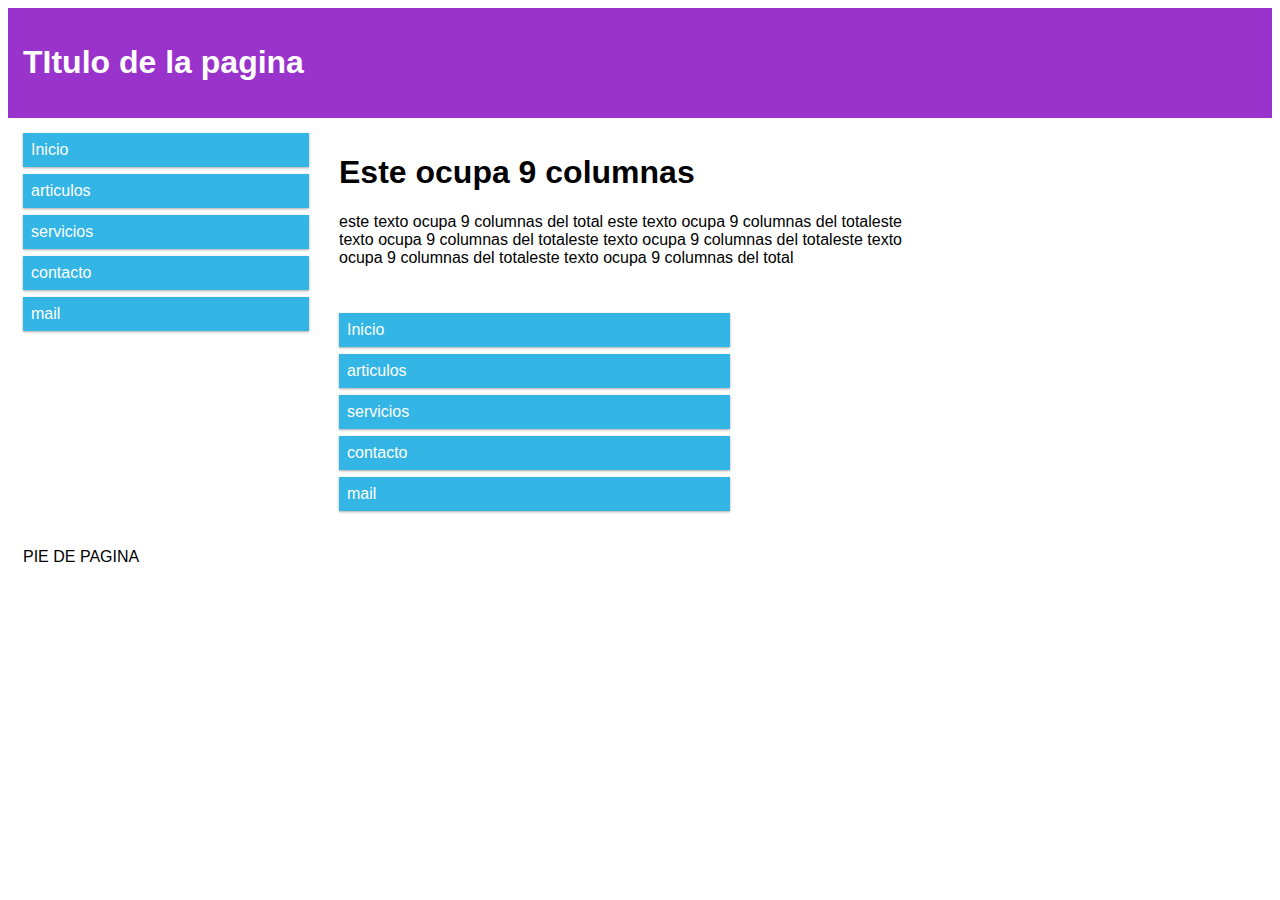
<file: index.html>
<!DOCTYPE html>
<html lang="en">
<head>
    <meta charset="UTF-8">
    <meta name="viewport" content="width=device-width, initial-scale=1.0">
    <title>Mi CV</title>

    <link rel="stylesheet" href="css/estilos2.css">
</head>
<body>

    <div class="header">
        <h1>TItulo de la pagina</h1>
    </div>
    
    <div class="row">
        <div class="col-3 menu">
            <ul>
                <li>Inicio</li>
                <li>articulos</li>
                <li>servicios</li>
                <li>contacto</li>
                <li>mail</li>
            </ul>
        </div>


        <div class="col-6">
            <h1>Este ocupa 9 columnas</h1>
            <p>este texto ocupa 9 columnas del total este texto ocupa 9 columnas del totaleste texto ocupa 9 columnas del totaleste texto ocupa 9 columnas del totaleste texto ocupa 9 columnas del totaleste texto ocupa 9 columnas del total</p>
        </div>

        <div class="col-4 menu">
            <ul>
                <li>Inicio</li>
                <li>articulos</li>
                <li>servicios</li>
                <li>contacto</li>
                <li>mail</li>
            </ul>
        </div>
    </div>

        <div class="row">
            <div class="col-12">PIE DE PAGINA</div>
        </div>
</body>
</html>
</file>
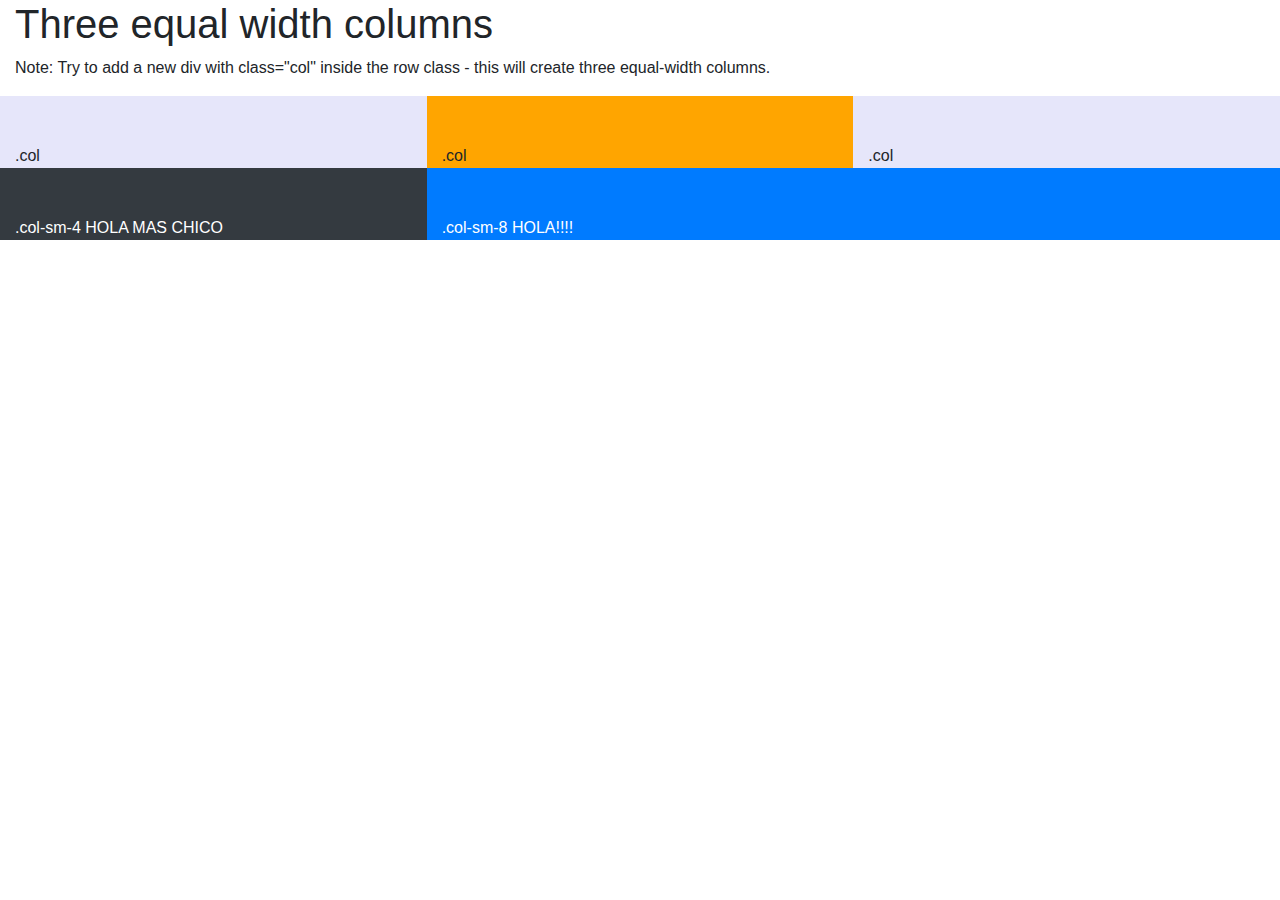
<file: boot.html>
<!DOCTYPE html>
<html lang="en">
<head>
  <title>Bootstrap Example</title>
  <meta charset="utf-8">
  <meta name="viewport" content="width=device-width, initial-scale=1">
  <link rel="stylesheet" href="https://maxcdn.bootstrapcdn.com/bootstrap/4.5.0/css/bootstrap.min.css">
  <script src="https://ajax.googleapis.com/ajax/libs/jquery/3.5.1/jquery.min.js"></script>
  <script src="https://cdnjs.cloudflare.com/ajax/libs/popper.js/1.16.0/umd/popper.min.js"></script>
  <script src="https://maxcdn.bootstrapcdn.com/bootstrap/4.5.0/js/bootstrap.min.js"></script>
</head>
<body>

<div class="container-fluid">
  <h1>Three equal width columns</h1>
  <p>Note: Try to add a new div with class="col" inside the row class - this will create three equal-width columns.</p>
  <div class="row">
    <div class="col-12 col-md-4 col-lg-4 pt-5" style="background-color:lavender;">.col</div>
    <div class="col-12 col-md-4 col-lg-4 pt-5 " style="background-color:orange;">.col</div>
    <div class="col-12 col-md-4 col-lg-4 pt-5" style="background-color:lavender;">.col</div>
  </div>
  <div class="row">
    <div class="col-12 col-sm-4 pt-5 bg-dark text-white" >.col-sm-4 HOLA MAS CHICO</div>
    <div class="col-12 col-sm-8 pt-5 bg-primary text-white" >.col-sm-8 HOLA!!!!</div>
  </div>
</div>

</body>
</html>
</file>
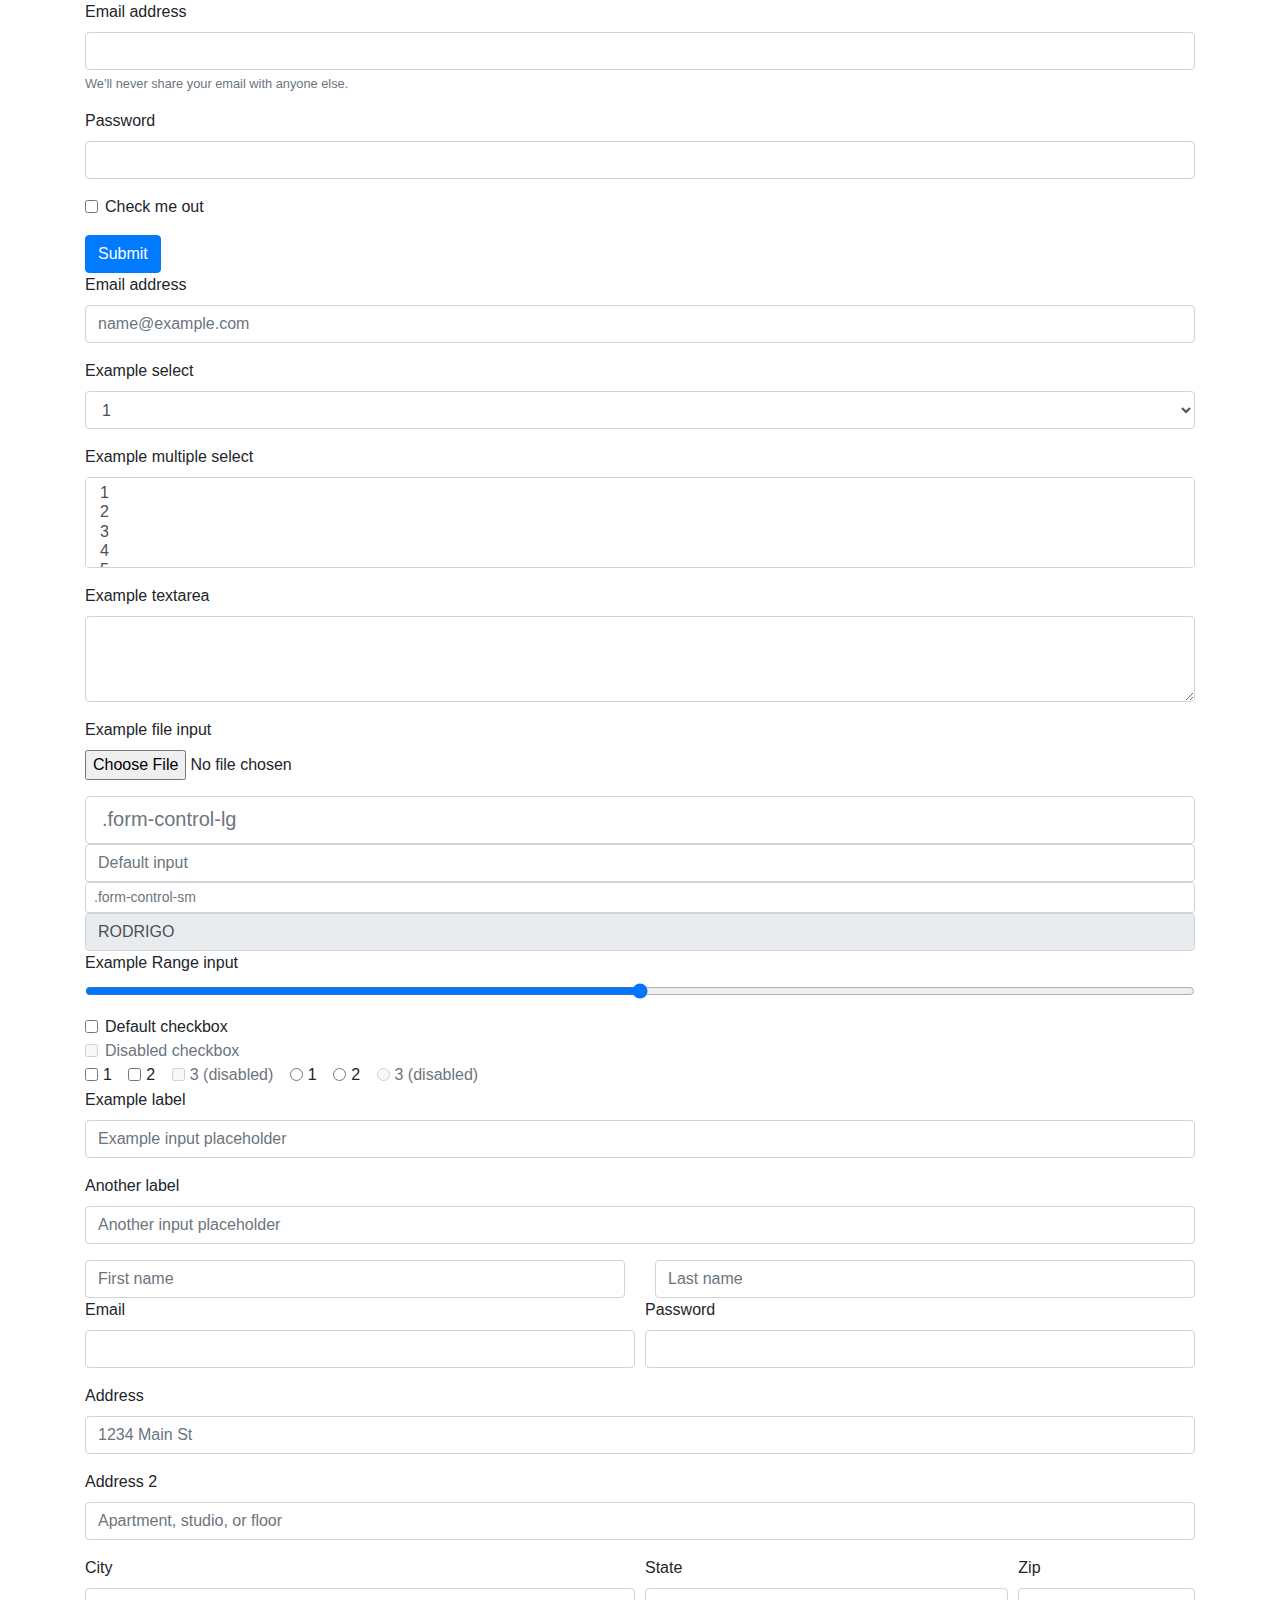
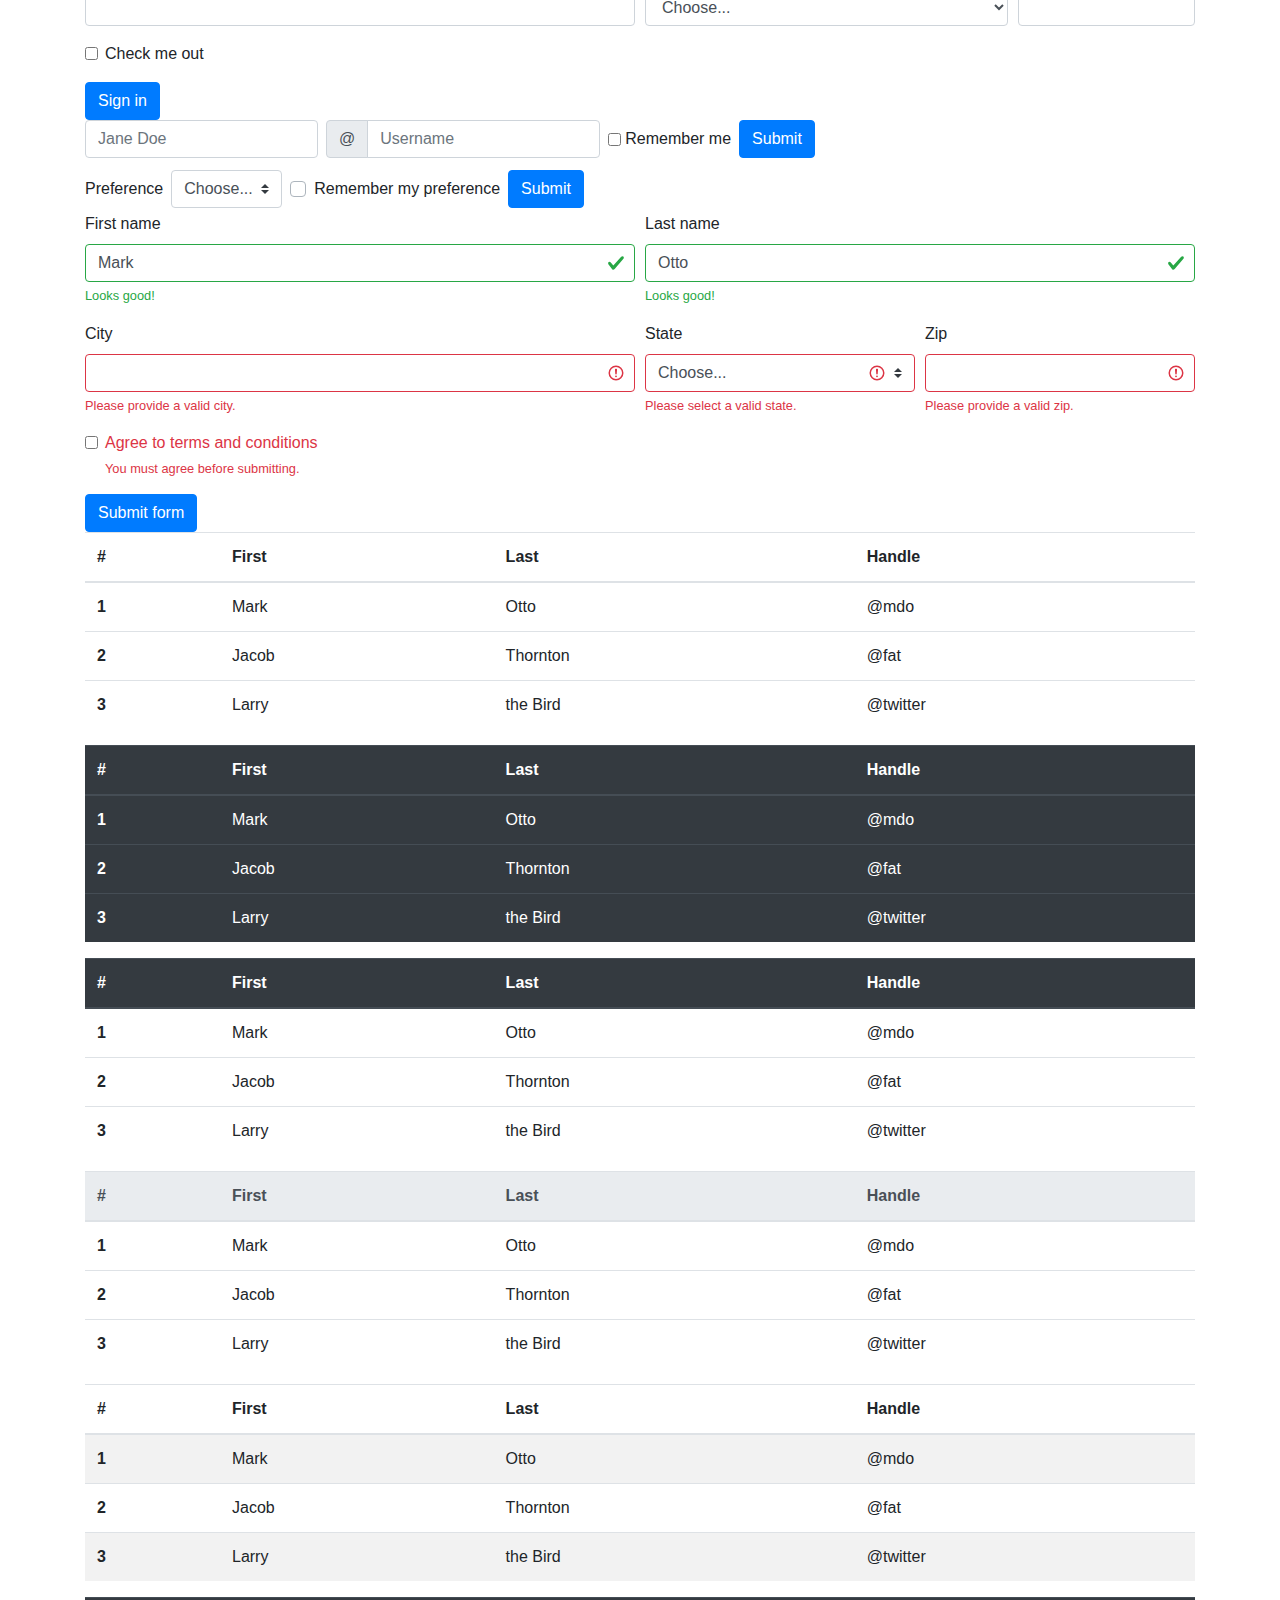
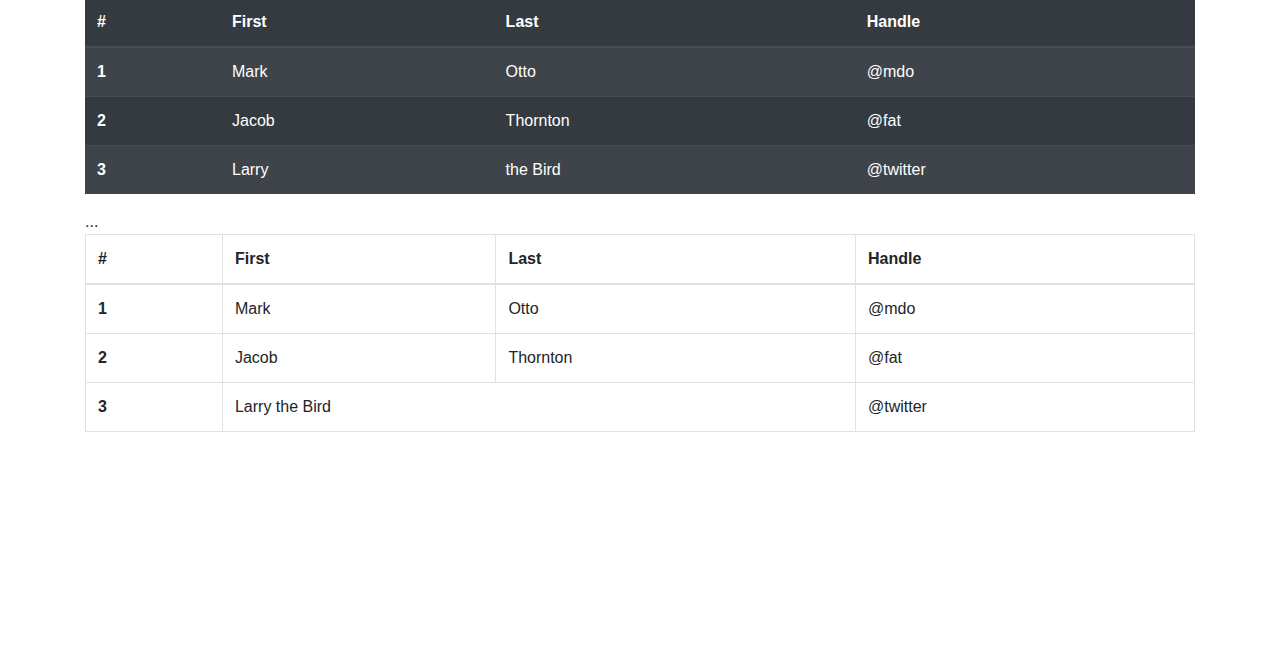
<file: index3.html>
<!DOCTYPE html>
<html lang="en">
<head>
    <meta charset="UTF-8">
    <meta name="viewport" content="width=device-width, initial-scale=1.0">
    <title>Document</title>
        <!-- Latest compiled and minified CSS -->
        <link rel="stylesheet" href="https://maxcdn.bootstrapcdn.com/bootstrap/4.5.0/css/bootstrap.min.css">

        <!-- jQuery library -->
        <script src="https://ajax.googleapis.com/ajax/libs/jquery/3.5.1/jquery.min.js"></script>
    
        <!-- Popper JS -->
        <script src="https://cdnjs.cloudflare.com/ajax/libs/popper.js/1.16.0/umd/popper.min.js"></script>
    
        <!-- Latest compiled JavaScript -->
        <script src="https://maxcdn.bootstrapcdn.com/bootstrap/4.5.0/js/bootstrap.min.js"></script>
    
</head>
<body>
    
<div class="container">
    <form> 
        <div class="form-group"> 
            <label for="exampleInputEmail1">Email address</label> 
            <input type="email" class="form-control" id="exampleInputEmail1" aria-describedby="emailHelp"> 
            <small id="emailHelp" class="form-text text-muted">We'll never share your email with anyone else.</small> 
        </div> 
        <div class="form-group"> 
            <label for="exampleInputPassword1">Password</label> 
            <input type="password" class="form-control" id="exampleInputPassword1"> 
        </div> 
        <div class="form-group form-check"> 
            <input type="checkbox" class="form-check-input" id="exampleCheck1"> 
            <label class="form-check-label" for="exampleCheck1">Check me out</label> 
        </div> 
        <button type="submit" class="btn btn-primary">Submit</button> 
    </form>



    <form>
        <div class="form-group">
          <label for="exampleFormControlInput1">Email address</label>
          <input type="email" class="form-control" id="exampleFormControlInput1" placeholder="name@example.com">
        </div>
        <div class="form-group">
          <label for="exampleFormControlSelect1">Example select</label>
          <select class="form-control" id="exampleFormControlSelect1">
            <option>1</option>
            <option>2</option>
            <option>3</option>
            <option>4</option>
            <option>5</option>
          </select>
        </div>
        <div class="form-group">
          <label for="exampleFormControlSelect2">Example multiple select</label>
          <select multiple class="form-control" id="exampleFormControlSelect2">
            <option>1</option>
            <option>2</option>
            <option>3</option>
            <option>4</option>
            <option>5</option>
          </select>
        </div>
        <div class="form-group">
          <label for="exampleFormControlTextarea1">Example textarea</label>
          <textarea class="form-control" id="exampleFormControlTextarea1" rows="3"></textarea>
        </div>
      </form>






      <form> <div class="form-group"> <label for="exampleFormControlFile1">Example file input</label> <input type="file" class="form-control-file" id="exampleFormControlFile1"> </div> </form>







    <input class="form-control form-control-lg" type="text" placeholder=".form-control-lg">
    <input class="form-control" type="text" placeholder="Default input">
    <input class="form-control form-control-sm" type="text" placeholder=".form-control-sm">




    <input class="form-control" type="text" placeholder="Readonly input here..." value="RODRIGO" readonly>




    <form> <div class="form-group"> <label for="formControlRange">Example Range input</label> <input type="range" class="form-control-range" id="formControlRange"> </div> </form>



    <div class="form-check">
        <input class="form-check-input" type="checkbox" value="" id="defaultCheck1">
        <label class="form-check-label" for="defaultCheck1">
          Default checkbox
        </label>
      </div>
      <div class="form-check">
        <input class="form-check-input" type="checkbox" value="" id="defaultCheck2" disabled>
        <label class="form-check-label" for="defaultCheck2">
          Disabled checkbox
        </label>
      </div>



      <div class="form-check form-check-inline">
        <input class="form-check-input" type="checkbox" id="inlineCheckbox1" value="option1">
        <label class="form-check-label" for="inlineCheckbox1">1</label>
      </div>
      <div class="form-check form-check-inline">
        <input class="form-check-input" type="checkbox" id="inlineCheckbox2" value="option2">
        <label class="form-check-label" for="inlineCheckbox2">2</label>
      </div>
      <div class="form-check form-check-inline">
        <input class="form-check-input" type="checkbox" id="inlineCheckbox3" value="option3" disabled>
        <label class="form-check-label" for="inlineCheckbox3">3 (disabled)</label>
      </div>




      <div class="form-check form-check-inline">
        <input class="form-check-input" type="radio" name="inlineRadioOptions" id="inlineRadio1" value="option1">
        <label class="form-check-label" for="inlineRadio1">1</label>
      </div>
      <div class="form-check form-check-inline">
        <input class="form-check-input" type="radio" name="inlineRadioOptions" id="inlineRadio2" value="option2">
        <label class="form-check-label" for="inlineRadio2">2</label>
      </div>
      <div class="form-check form-check-inline">
        <input class="form-check-input" type="radio" name="inlineRadioOptions" id="inlineRadio3" value="option3" disabled>
        <label class="form-check-label" for="inlineRadio3">3 (disabled)</label>
      </div>



<form>
  <div class="form-group">
    <label for="formGroupExampleInput">Example label</label>
    <input type="text" class="form-control" id="formGroupExampleInput" placeholder="Example input placeholder">
  </div>
  <div class="form-group">
    <label for="formGroupExampleInput2">Another label</label>
    <input type="text" class="form-control" id="formGroupExampleInput2" placeholder="Another input placeholder">
  </div>
</form>





<form>
    <div class="row">
      <div class="col">
        <input type="text" class="form-control" placeholder="First name">
      </div>
      <div class="col">
        <input type="text" class="form-control" placeholder="Last name">
      </div>
    </div>
  </form>




  <form>
    <div class="form-row">
      <div class="form-group col-md-6">
        <label for="inputEmail4">Email</label>
        <input type="email" class="form-control" id="inputEmail4">
      </div>
      <div class="form-group col-md-6">
        <label for="inputPassword4">Password</label>
        <input type="password" class="form-control" id="inputPassword4">
      </div>
    </div>
    <div class="form-group">
      <label for="inputAddress">Address</label>
      <input type="text" class="form-control" id="inputAddress" placeholder="1234 Main St">
    </div>
    <div class="form-group">
      <label for="inputAddress2">Address 2</label>
      <input type="text" class="form-control" id="inputAddress2" placeholder="Apartment, studio, or floor">
    </div>
    <div class="form-row">
      <div class="form-group col-md-6">
        <label for="inputCity">City</label>
        <input type="text" class="form-control" id="inputCity">
      </div>
      <div class="form-group col-md-4">
        <label for="inputState">State</label>
        <select id="inputState" class="form-control">
          <option selected>Choose...</option>
          <option>...</option>
        </select>
      </div>
      <div class="form-group col-md-2">
        <label for="inputZip">Zip</label>
        <input type="text" class="form-control" id="inputZip">
      </div>
    </div>
    <div class="form-group">
      <div class="form-check">
        <input class="form-check-input" type="checkbox" id="gridCheck">
        <label class="form-check-label" for="gridCheck">
          Check me out
        </label>
      </div>
    </div>
    <button type="submit" class="btn btn-primary">Sign in</button>
  </form>



  <form class="form-inline">
    <label class="sr-only" for="inlineFormInputName2">Name</label>
    <input type="text" class="form-control mb-2 mr-sm-2" id="inlineFormInputName2" placeholder="Jane Doe">
  
    <label class="sr-only" for="inlineFormInputGroupUsername2">Username</label>
    <div class="input-group mb-2 mr-sm-2">
      <div class="input-group-prepend">
        <div class="input-group-text">@</div>
      </div>
      <input type="text" class="form-control" id="inlineFormInputGroupUsername2" placeholder="Username">
    </div>
  
    <div class="form-check mb-2 mr-sm-2">
      <input class="form-check-input" type="checkbox" id="inlineFormCheck">
      <label class="form-check-label" for="inlineFormCheck">
        Remember me
      </label>
    </div>
  
    <button type="submit" class="btn btn-primary mb-2">Submit</button>
  </form>



  <form class="form-inline">
    <label class="my-1 mr-2" for="inlineFormCustomSelectPref">Preference</label>
    <select class="custom-select my-1 mr-sm-2" id="inlineFormCustomSelectPref">
      <option selected>Choose...</option>
      <option value="1">One</option>
      <option value="2">Two</option>
      <option value="3">Three</option>
    </select>
  
    <div class="custom-control custom-checkbox my-1 mr-sm-2">
      <input type="checkbox" class="custom-control-input" id="customControlInline">
      <label class="custom-control-label" for="customControlInline">Remember my preference</label>
    </div>
  
    <button type="submit" class="btn btn-primary my-1">Submit</button>
  </form>









  <form>
    <div class="form-row">
      <div class="col-md-6 mb-3">
        <label for="validationServer01">First name</label>
        <input type="text" class="form-control is-valid" id="validationServer01" value="Mark" required>
        <div class="valid-feedback">
          Looks good!
        </div>
      </div>
      <div class="col-md-6 mb-3">
        <label for="validationServer02">Last name</label>
        <input type="text" class="form-control is-valid" id="validationServer02" value="Otto" required>
        <div class="valid-feedback">
          Looks good!
        </div>
      </div>
    </div>
    <div class="form-row">
      <div class="col-md-6 mb-3">
        <label for="validationServer03">City</label>
        <input type="text" class="form-control is-invalid" id="validationServer03" required>
        <div class="invalid-feedback">
          Please provide a valid city.
        </div>
      </div>
      <div class="col-md-3 mb-3">
        <label for="validationServer04">State</label>
        <select class="custom-select is-invalid" id="validationServer04" required>
          <option selected disabled value="">Choose...</option>
          <option>...</option>
        </select>
        <div class="invalid-feedback">
          Please select a valid state.
        </div>
      </div>
      <div class="col-md-3 mb-3">
        <label for="validationServer05">Zip</label>
        <input type="text" class="form-control is-invalid" id="validationServer05" required>
        <div class="invalid-feedback">
          Please provide a valid zip.
        </div>
      </div>
    </div>
    <div class="form-group">
      <div class="form-check">
        <input class="form-check-input is-invalid" type="checkbox" value="" id="invalidCheck3" required>
        <label class="form-check-label" for="invalidCheck3">
          Agree to terms and conditions
        </label>
        <div class="invalid-feedback">
          You must agree before submitting.
        </div>
      </div>
    </div>
    <button class="btn btn-primary" type="submit">Submit form</button>
  </form>








  <table class="table">
    <thead>
      <tr>
        <th scope="col">#</th>
        <th scope="col">First</th>
        <th scope="col">Last</th>
        <th scope="col">Handle</th>
      </tr>
    </thead>
    <tbody>
      <tr>
        <th scope="row">1</th>
        <td>Mark</td>
        <td>Otto</td>
        <td>@mdo</td>
      </tr>
      <tr>
        <th scope="row">2</th>
        <td>Jacob</td>
        <td>Thornton</td>
        <td>@fat</td>
      </tr>
      <tr>
        <th scope="row">3</th>
        <td>Larry</td>
        <td>the Bird</td>
        <td>@twitter</td>
      </tr>
    </tbody>
  </table>



  <table class="table table-dark">
    <thead>
      <tr>
        <th scope="col">#</th>
        <th scope="col">First</th>
        <th scope="col">Last</th>
        <th scope="col">Handle</th>
      </tr>
    </thead>
    <tbody>
      <tr>
        <th scope="row">1</th>
        <td>Mark</td>
        <td>Otto</td>
        <td>@mdo</td>
      </tr>
      <tr>
        <th scope="row">2</th>
        <td>Jacob</td>
        <td>Thornton</td>
        <td>@fat</td>
      </tr>
      <tr>
        <th scope="row">3</th>
        <td>Larry</td>
        <td>the Bird</td>
        <td>@twitter</td>
      </tr>
    </tbody>
  </table>



  <table class="table">
    <thead class="thead-dark">
      <tr>
        <th scope="col">#</th>
        <th scope="col">First</th>
        <th scope="col">Last</th>
        <th scope="col">Handle</th>
      </tr>
    </thead>
    <tbody>
      <tr>
        <th scope="row">1</th>
        <td>Mark</td>
        <td>Otto</td>
        <td>@mdo</td>
      </tr>
      <tr>
        <th scope="row">2</th>
        <td>Jacob</td>
        <td>Thornton</td>
        <td>@fat</td>
      </tr>
      <tr>
        <th scope="row">3</th>
        <td>Larry</td>
        <td>the Bird</td>
        <td>@twitter</td>
      </tr>
    </tbody>
  </table>
  
  <table class="table">
    <thead class="thead-light">
      <tr>
        <th scope="col">#</th>
        <th scope="col">First</th>
        <th scope="col">Last</th>
        <th scope="col">Handle</th>
      </tr>
    </thead>
    <tbody>
      <tr>
        <th scope="row">1</th>
        <td>Mark</td>
        <td>Otto</td>
        <td>@mdo</td>
      </tr>
      <tr>
        <th scope="row">2</th>
        <td>Jacob</td>
        <td>Thornton</td>
        <td>@fat</td>
      </tr>
      <tr>
        <th scope="row">3</th>
        <td>Larry</td>
        <td>the Bird</td>
        <td>@twitter</td>
      </tr>
    </tbody>
  </table>




  <table class="table table-striped">
    <thead>
      <tr>
        <th scope="col">#</th>
        <th scope="col">First</th>
        <th scope="col">Last</th>
        <th scope="col">Handle</th>
      </tr>
    </thead>
    <tbody>
      <tr>
        <th scope="row">1</th>
        <td>Mark</td>
        <td>Otto</td>
        <td>@mdo</td>
      </tr>
      <tr>
        <th scope="row">2</th>
        <td>Jacob</td>
        <td>Thornton</td>
        <td>@fat</td>
      </tr>
      <tr>
        <th scope="row">3</th>
        <td>Larry</td>
        <td>the Bird</td>
        <td>@twitter</td>
      </tr>
    </tbody>
  </table>




  <table class="table table-striped table-dark">
    <thead>
      <tr>
        <th scope="col">#</th>
        <th scope="col">First</th>
        <th scope="col">Last</th>
        <th scope="col">Handle</th>
      </tr>
    </thead>
    <tbody>
      <tr>
        <th scope="row">1</th>
        <td>Mark</td>
        <td>Otto</td>
        <td>@mdo</td>
      </tr>
      <tr>
        <th scope="row">2</th>
        <td>Jacob</td>
        <td>Thornton</td>
        <td>@fat</td>
      </tr>
      <tr>
        <th scope="row">3</th>
        <td>Larry</td>
        <td>the Bird</td>
        <td>@twitter</td>
      </tr>
    </tbody>
  </table>



  <table class="table table-bordered">
    <thead>
      <tr>
        <th scope="col">#</th>
        <th scope="col">First</th>
        <th scope="col">Last</th>
        <th scope="col">Handle</th>
      </tr>
    </thead>
    <tbody>
      <tr>
        <th scope="row">1</th>
        <td>Mark</td>
        <td>Otto</td>
        <td>@mdo</td>
      </tr>
      <tr>
        <th scope="row">2</th>
        <td>Jacob</td>
        <td>Thornton</td>
        <td>@fat</td>
      </tr>
      <tr>
        <th scope="row">3</th>
        <td colspan="2">Larry the Bird</td>
        <td>@twitter</td>
      </tr>
      <tr class="table-active">...</tr>
</tr>
    </tbody>
  </table>



  <!-- On rows -->


    <br>
<br>
<br>
<br>
<br>
<br>
<br>
<br>
<br>

</div>   
</body>
</html>
</file>
<file: css/estilos2.css>
* {
    box-sizing: border-box;
  }
  
  .row::after {
    content: "";
    clear: both;
    display: table;
  }
  
  [class*="col-"] {
    float: left;
    padding: 15px;
  }
  
  .col-1 {width: 8.33%;}
  .col-2 {width: 16.66%;}
  .col-3 {width: 25%;}
  .col-4 {width: 33.33%;}
  .col-5 {width: 41.66%;}
  .col-6 {width: 50%;}
  .col-7 {width: 58.33%;}
  .col-8 {width: 66.66%;}
  .col-9 {width: 75%;}
  .col-10 {width: 83.33%;}
  .col-11 {width: 91.66%;}
  .col-12 {width: 100%;}
  
  html {
    font-family: "Lucida Sans", sans-serif;
  }
  
  .header {
    background-color: #9933cc;
    color: #ffffff;
    padding: 15px;
  }
  
  .menu ul {
    list-style-type: none;
    margin: 0;
    padding: 0;
  }
  
  .menu li {
    padding: 8px;
    margin-bottom: 7px;
    background-color: #33b5e5;
    color: #ffffff;
    box-shadow: 0 1px 3px rgba(0,0,0,0.12), 0 1px 2px rgba(0,0,0,0.24);
  }
  
  .menu li:hover {
    background-color: #0099cc;
  }
</file>
